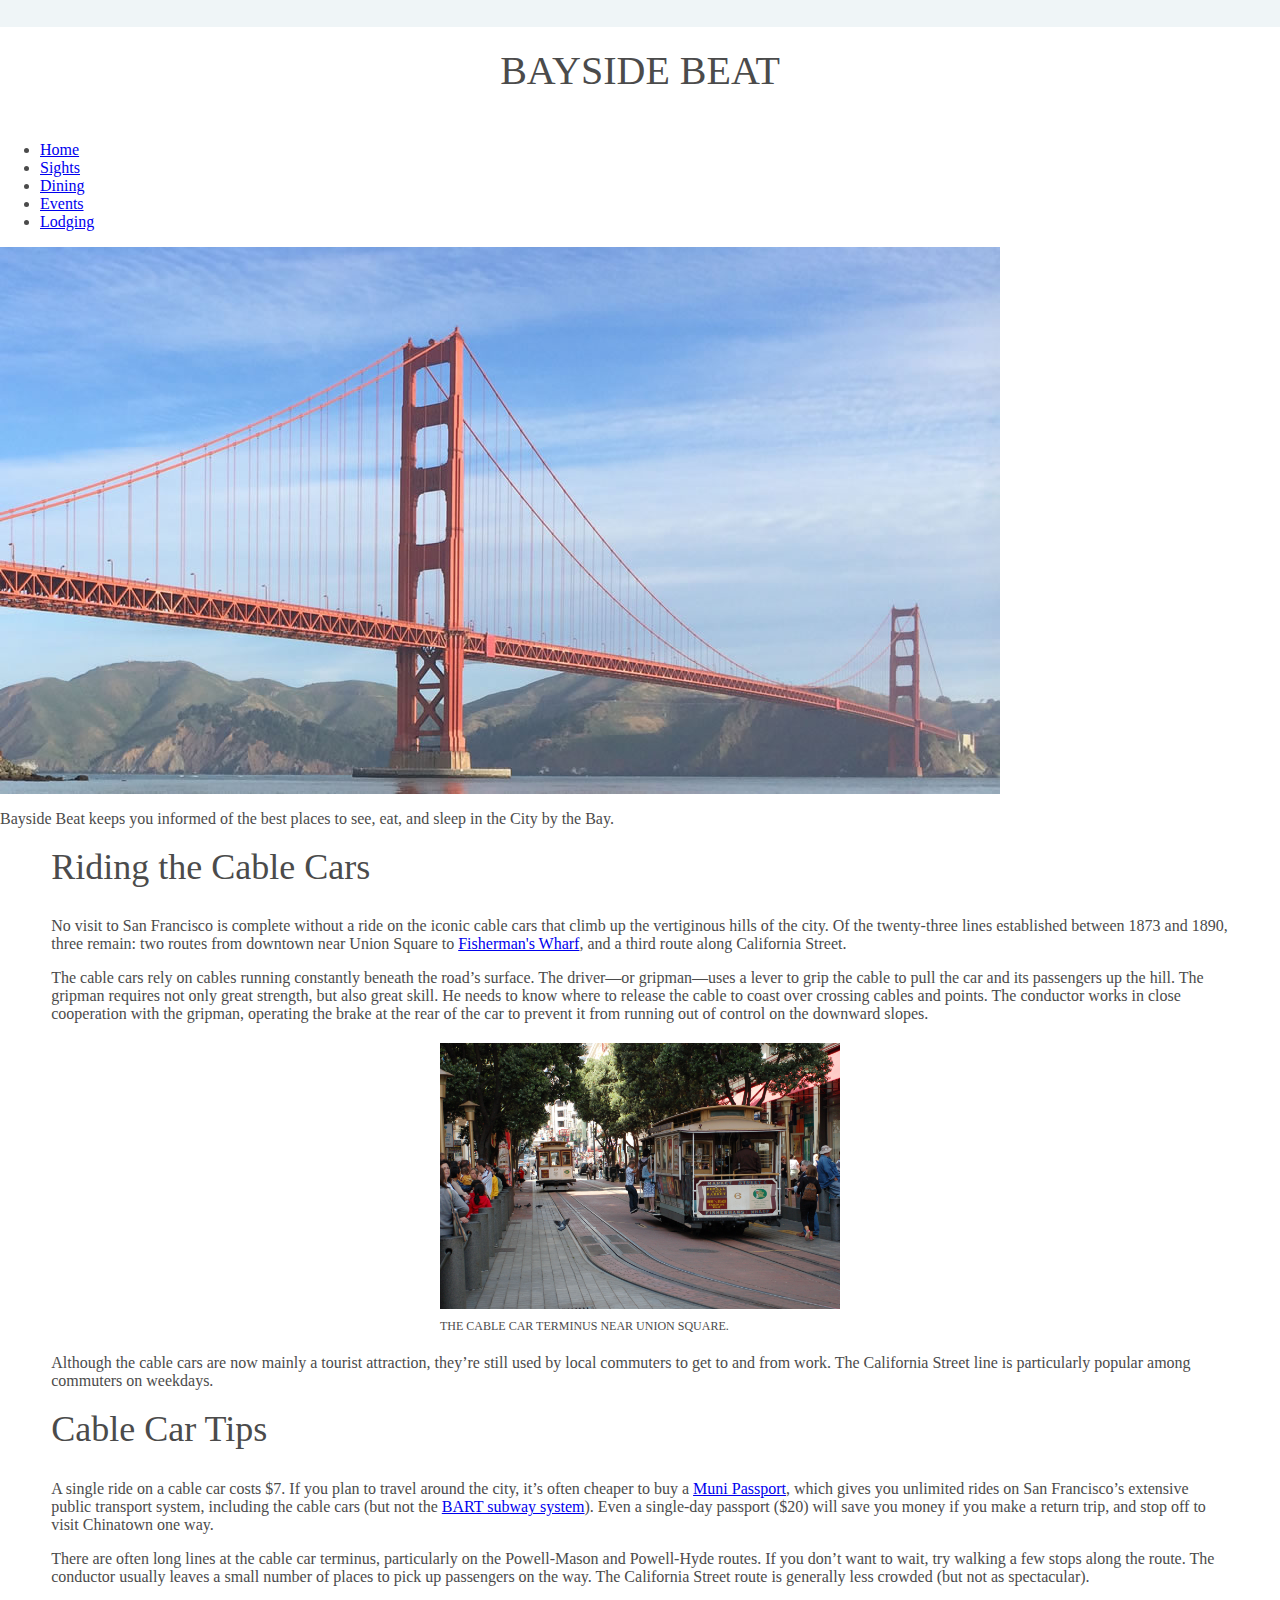
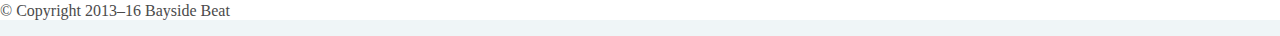
<file: index.html>
<!doctype html>
<html>
<head>
<meta charset="utf-8">
<title>Bayside Beat: Cable Cars</title>
<link href="styles/responsive.css" rel="stylesheet" type="text/css">
<!--The following script tag downloads a font from the Adobe Edge Web Fonts server for use within the web page. We recommend that you do not modify it.--><script>var __adobewebfontsappname__="dreamweaver"</script><script src="http://use.edgefonts.net/source-sans-pro:n2,n4:default.js" type="text/javascript"></script>
</head>

<body>
<div id="wrapper">
  <header>
    <h1>Bayside Beat</h1>
    <nav>
      <ul>
        <li><a href="index.html">Home</a></li>
        <li><a href="sights.html">Sights</a></li>
        <li><a href="#">Dining</a></li>
        <li><a href="#">Events</a></li>
        <li><a href="#">Lodging </a></li>
      </ul>
    </nav>
  </header>
  <div id="hero">
    <img src="images/golden_gate.jpg" alt="The Golden Gate Bridge">
    <p>Bayside Beat keeps you informed of the best  places to see, eat, and sleep in the City by the Bay.</p>
  </div>
  <main>
    <h2>Riding the Cable Cars</h2>
    <p>No visit to San Francisco is complete  without a ride on the iconic cable cars that climb up the vertiginous hills of  the city. Of the twenty-three lines established between 1873 and 1890, three  remain: two routes from downtown near Union Square to <a href=" http://www.fishermanswharf.org/">Fisherman's Wharf</a>, and a  third route along California Street.</p>
    <p>The cable cars rely on cables running  constantly beneath the road&rsquo;s surface. The driver—or gripman—uses a lever to  grip the cable to pull the car and its passengers up the hill. The gripman  requires not only great strength, but also great skill. He needs to know where  to release the cable to coast over crossing cables and points. The conductor  works in close cooperation with the gripman, operating the brake at the rear of  the car to prevent it from running out of control on the downward slopes.</p>
    <figure><img src="images/cable_car1.jpg" alt="" width="400" />
      <figcaption>The cable car terminus near Union Square.</figcaption>
    </figure>
    <p>Although the cable cars are now mainly a  tourist attraction, they&rsquo;re still used by local commuters to get to and from  work. The California Street line is particularly popular among commuters on  weekdays.</p>
  </main>
  <aside>
    <h2>Cable Car Tips</h2>
    <p>A single ride on a cable car costs $7. If  you plan to travel around the city, it’s often cheaper to buy a <a href="http://www.sfmta.com/cms/mfares/passports.htm">Muni Passport</a>,  which gives you unlimited rides on San Francisco’s extensive public transport  system, including the cable cars (but not the <a href="http://www.bart.gov/">BART subway system</a>). Even a  single-day passport ($20) will save you money if you make a return trip, and  stop off to visit Chinatown one way.</p>
    <p>There are often long lines at the cable car  terminus, particularly on the Powell-Mason and Powell-Hyde routes. If you don&rsquo;t  want to wait, try walking a few stops along the route. The conductor usually  leaves a small number of places to pick up passengers on the way. The  California Street route is generally less crowded (but not as spectacular).</p>
  </aside>
  <footer>
    <p>© Copyright 2013–16 Bayside Beat</p>
  </footer>
</div>
</body>
</html>
</file>
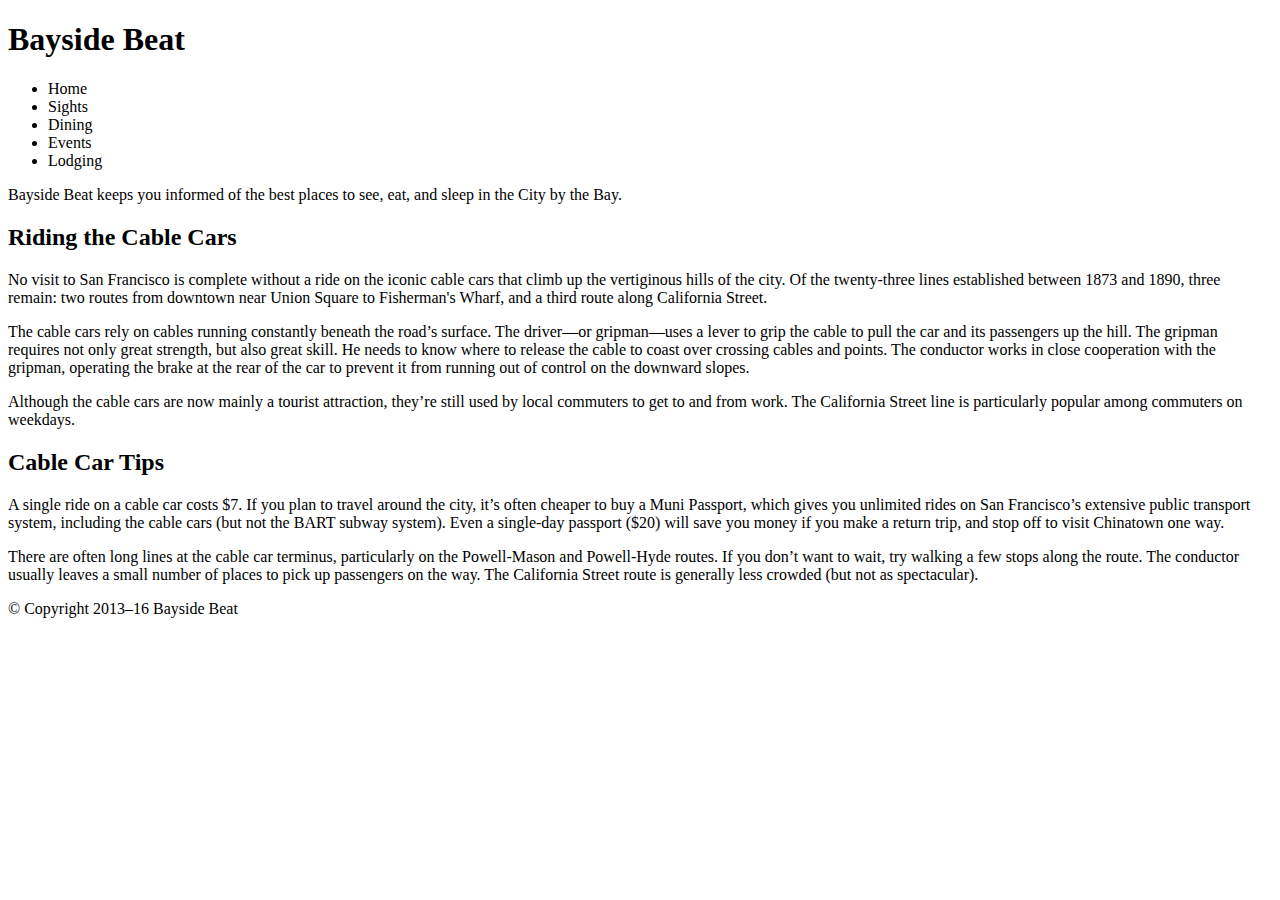
<file: part2/index.html>
<!doctype html>
<html>
<head>
<meta charset="utf-8">
<title>Bayside Beat: Cable Cars</title>
<link href="styles/responsive.css" rel="stylesheet" type="text/css">
</head>

<body>
<div id="wrapper">
  <h1>Bayside Beat</h1>
  <ul>
    <li>Home</li>
    <li>Sights</li>
    <li>Dining</li>
    <li>Events</li>
    <li>Lodging </li>
  </ul>
  <p>Bayside Beat keeps you informed of the best places to see,  eat, and sleep in the City by the Bay.</p>
  <h2>Riding the Cable Cars</h2>
  <p>No visit to San Francisco is complete without a ride on the  iconic cable cars that climb up the vertiginous hills of the city. Of the twenty-three  lines established between 1873 and 1890, three remain: two routes from downtown  near Union Square to Fisherman's Wharf, and a third route along California  Street.</p>
  <p>The cable cars rely on cables running constantly beneath the  road&rsquo;s surface. The driver—or gripman—uses a lever to grip the cable to pull  the car and its passengers up the hill. The gripman requires not only great  strength, but also great skill. He needs to know where to release the cable to  coast over crossing cables and points. The conductor works in close cooperation  with the gripman, operating the brake at the rear of the car to prevent it from  running out of control on the downward slopes.</p>
  <p>Although the cable cars are now mainly a tourist attraction,  they&rsquo;re still used by local commuters to get to and from work. The California  Street line is particularly popular among commuters on weekdays.</p>
  <h2>Cable Car Tips</h2>
  <p>A single ride on a cable car costs $7. If you plan to travel  around the city, it&rsquo;s often cheaper to buy a Muni Passport, which gives you  unlimited rides on San Francisco&rsquo;s extensive public transport system, including  the cable cars (but not the BART subway system). Even a single-day passport  ($20) will save you money if you make a return trip, and stop off to visit  Chinatown one way.</p>
  <p>There are often long lines at the cable car terminus,  particularly on the Powell-Mason and Powell-Hyde routes. If you don&rsquo;t want to  wait, try walking a few stops along the route. The conductor usually leaves a  small number of places to pick up passengers on the way. The California Street  route is generally less crowded (but not as spectacular).</p>
  <p>© Copyright 2013–16 Bayside Beat</p>
</div>
</body>
</html>
</file>
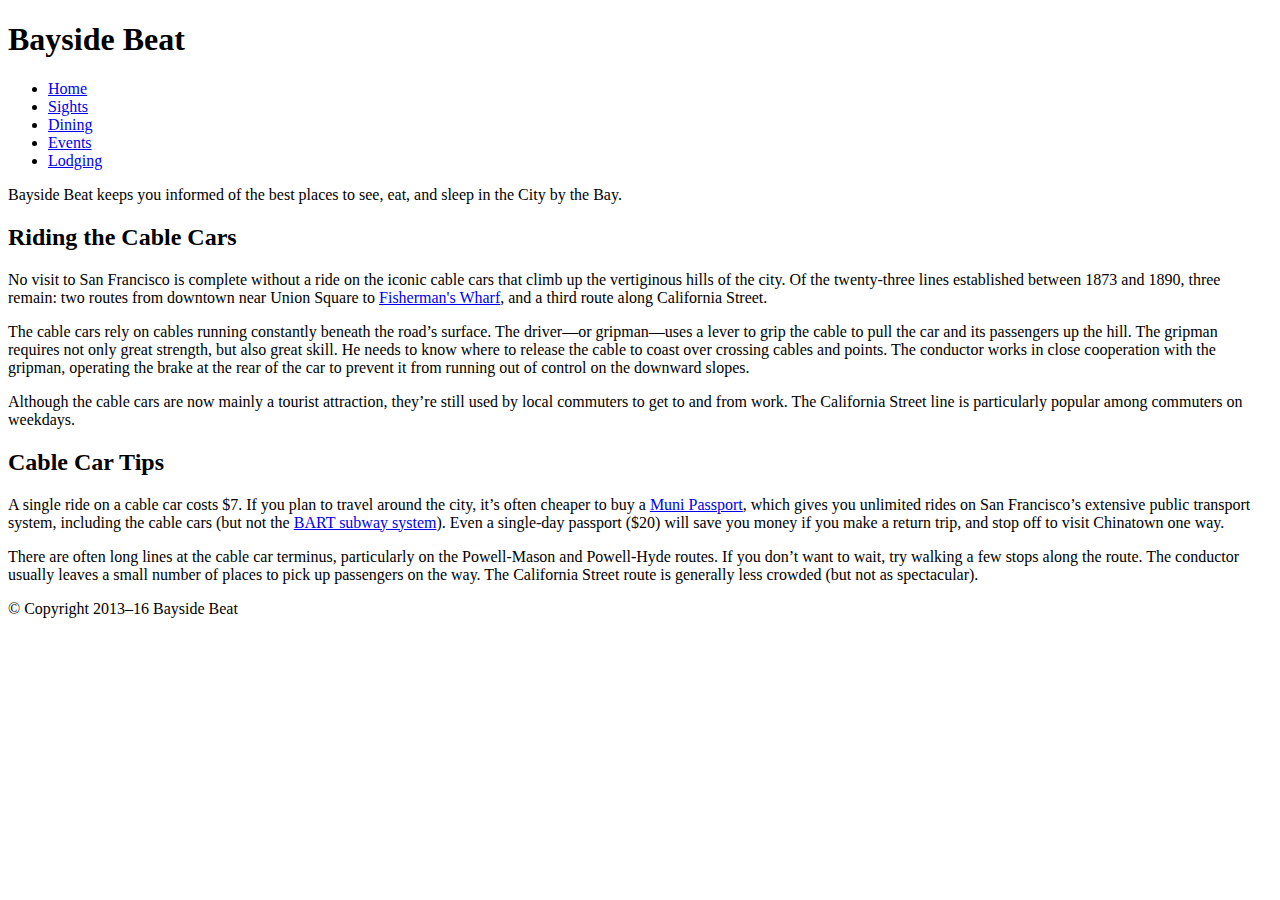
<file: part3/index.html>
<!doctype html>
<html>
<head>
<meta charset="utf-8">
<title>Bayside Beat: Cable Cars</title>
<link href="styles/responsive.css" rel="stylesheet" type="text/css">
</head>

<body>
<div id="wrapper">
  <header>
    <h1>Bayside Beat</h1>
    <nav>
      <ul>
        <li><a href="index.html">Home</a></li>
        <li><a href="sights.html">Sights</a></li>
        <li><a href="#">Dining</a></li>
        <li><a href="#">Events</a></li>
        <li><a href="#">Lodging </a></li>
      </ul>
    </nav>
  </header>
  <div id="hero">
    <p>Bayside Beat keeps you informed of the best places to see,  eat, and sleep in the City by the Bay.</p>
  </div>
  <main>
    <h2>Riding the Cable Cars</h2>
    <p>No visit to San Francisco is complete without a ride on the  iconic cable cars that climb up the vertiginous hills of the city. Of the twenty-three  lines established between 1873 and 1890, three remain: two routes from downtown  near Union Square to <a href="http://www.fishermanswharf.org/">Fisherman's Wharf</a>, and a third route along California  Street.</p>
    <p>The cable cars rely on cables running constantly beneath the  road&rsquo;s surface. The driver—or gripman—uses a lever to grip the cable to pull  the car and its passengers up the hill. The gripman requires not only great  strength, but also great skill. He needs to know where to release the cable to  coast over crossing cables and points. The conductor works in close cooperation  with the gripman, operating the brake at the rear of the car to prevent it from  running out of control on the downward slopes.</p>
    <p>Although the cable cars are now mainly a tourist attraction,  they&rsquo;re still used by local commuters to get to and from work. The California  Street line is particularly popular among commuters on weekdays.</p>
  </main>
  <aside>
    <h2>Cable Car Tips</h2>
    <p>A single ride on a cable car costs $7. If you plan to travel  around the city, it’s often cheaper to buy a <a href="http://www.sfmta.com/cms/mfares/passports.htm">Muni Passport</a>, which gives you  unlimited rides on San Francisco’s extensive public transport system, including  the cable cars (but not the <a href="http://www.bart.gov/">BART subway system</a>). Even a single-day passport  ($20) will save you money if you make a return trip, and stop off to visit  Chinatown one way.</p>
    <p>There are often long lines at the cable car terminus,  particularly on the Powell-Mason and Powell-Hyde routes. If you don&rsquo;t want to  wait, try walking a few stops along the route. The conductor usually leaves a  small number of places to pick up passengers on the way. The California Street  route is generally less crowded (but not as spectacular).</p>
  </aside>
  <footer>
    <p>© Copyright 2013–16 Bayside Beat</p>
  </footer>
</div>
</body>
</html>
</file>
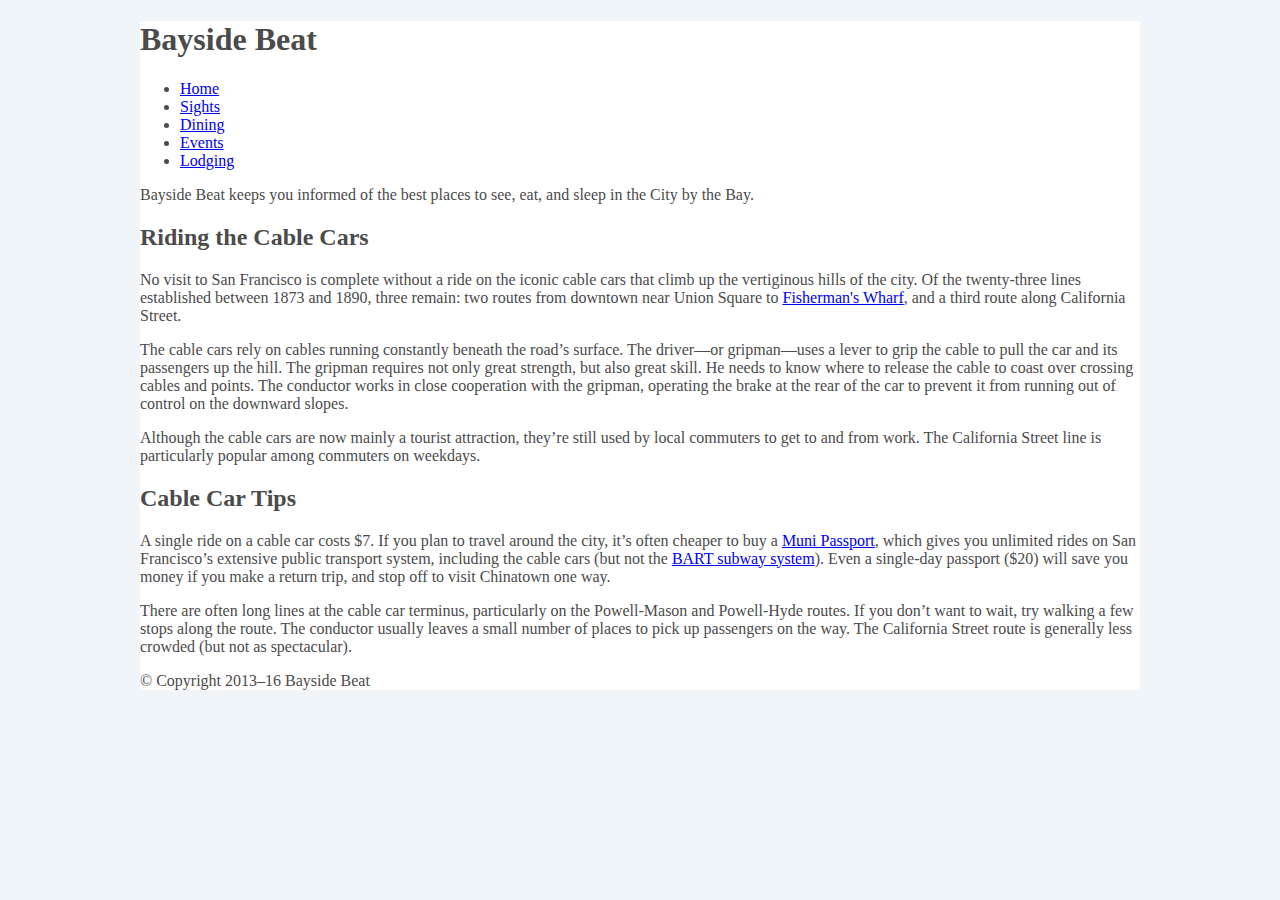
<file: part4/index.html>
<!doctype html>
<html>
<head>
<meta charset="utf-8">
<title>Bayside Beat: Cable Cars</title>
<link href="styles/responsive.css" rel="stylesheet" type="text/css">
<!--The following script tag downloads a font from the Adobe Edge Web Fonts server for use within the web page. We recommend that you do not modify it.--><script>var __adobewebfontsappname__="dreamweaver"</script><script src="http://use.edgefonts.net/source-sans-pro:n2,n4:default.js" type="text/javascript"></script>
</head>

<body>
<div id="wrapper">
  <header>
    <h1>Bayside Beat</h1>
    <nav>
      <ul>
        <li><a href="index.html">Home</a></li>
        <li><a href="sights.html">Sights</a></li>
        <li><a href="#">Dining</a></li>
        <li><a href="#">Events</a></li>
        <li><a href="#">Lodging </a></li>
      </ul>
    </nav>
  </header>
  <div id="hero">
    <p>Bayside Beat keeps you informed of the best places to see,  eat, and sleep in the City by the Bay.</p>
  </div>
  <main>
    <h2>Riding the Cable Cars</h2>
    <p>No visit to San Francisco is complete without a ride on the  iconic cable cars that climb up the vertiginous hills of the city. Of the twenty-three  lines established between 1873 and 1890, three remain: two routes from downtown  near Union Square to <a href="http://www.fishermanswharf.org/">Fisherman's Wharf</a>, and a third route along California  Street.</p>
    <p>The cable cars rely on cables running constantly beneath the  road&rsquo;s surface. The driver—or gripman—uses a lever to grip the cable to pull  the car and its passengers up the hill. The gripman requires not only great  strength, but also great skill. He needs to know where to release the cable to  coast over crossing cables and points. The conductor works in close cooperation  with the gripman, operating the brake at the rear of the car to prevent it from  running out of control on the downward slopes.</p>
    <p>Although the cable cars are now mainly a tourist attraction,  they&rsquo;re still used by local commuters to get to and from work. The California  Street line is particularly popular among commuters on weekdays.</p>
  </main>
  <aside>
    <h2>Cable Car Tips</h2>
    <p>A single ride on a cable car costs $7. If you plan to travel  around the city, it’s often cheaper to buy a <a href="http://www.sfmta.com/cms/mfares/passports.htm">Muni Passport</a>, which gives you  unlimited rides on San Francisco’s extensive public transport system, including  the cable cars (but not the <a href="http://www.bart.gov/">BART subway system</a>). Even a single-day passport  ($20) will save you money if you make a return trip, and stop off to visit  Chinatown one way.</p>
    <p>There are often long lines at the cable car terminus,  particularly on the Powell-Mason and Powell-Hyde routes. If you don&rsquo;t want to  wait, try walking a few stops along the route. The conductor usually leaves a  small number of places to pick up passengers on the way. The California Street  route is generally less crowded (but not as spectacular).</p>
  </aside>
  <footer>
    <p>© Copyright 2013–16 Bayside Beat</p>
  </footer>
</div>
</body>
</html>
</file>
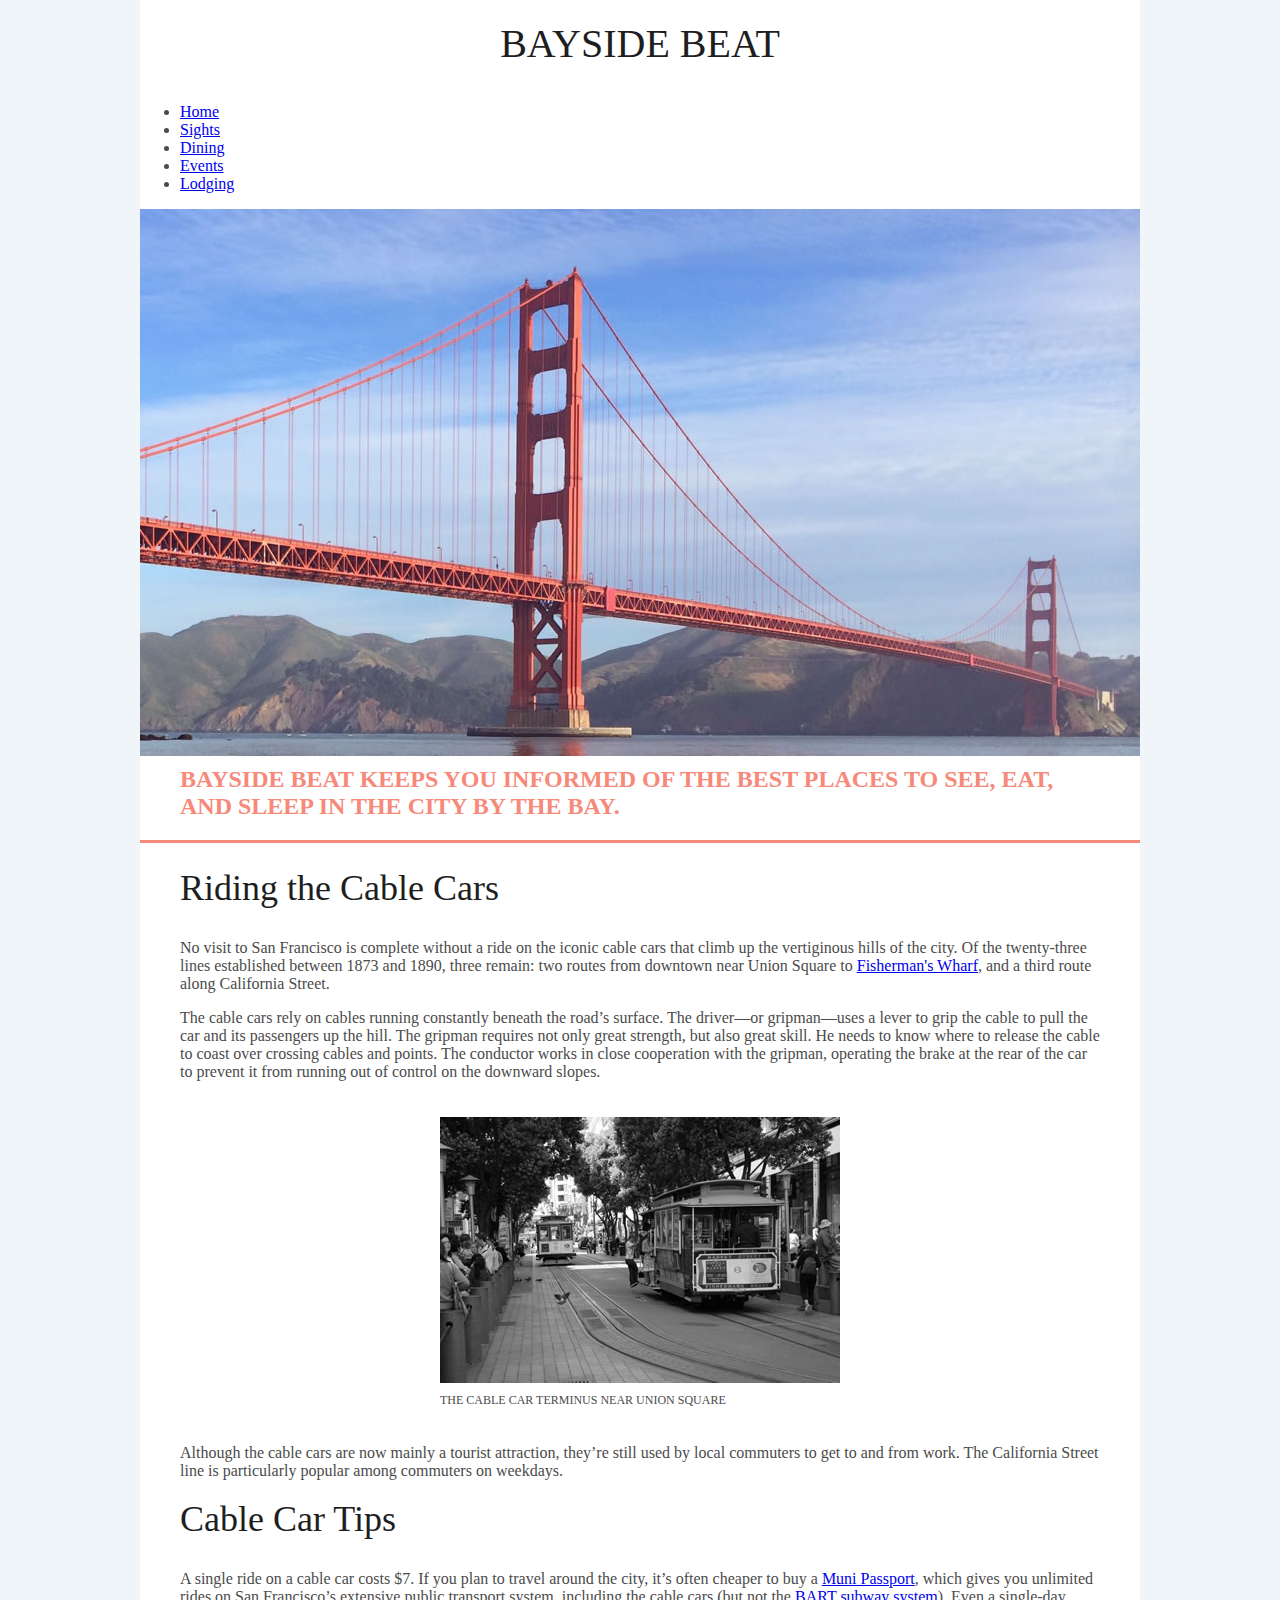
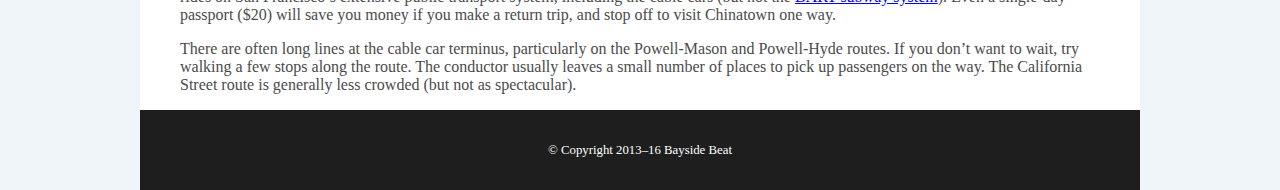
<file: part5/index.html>
<!doctype html>
<html>
<head>
<meta charset="utf-8">
<title>Bayside Beat: Cable Cars</title>
<link href="styles/responsive.css" rel="stylesheet" type="text/css">
<!--The following script tag downloads a font from the Adobe Edge Web Fonts server for use within the web page. We recommend that you do not modify it.--><script>var __adobewebfontsappname__="dreamweaver"</script><script src="http://use.edgefonts.net/source-sans-pro:n2,n4:default.js" type="text/javascript"></script>
</head>

<body>
<div id="wrapper">
  <header>
    <h1>Bayside Beat</h1>
    <nav>
      <ul>
        <li><a href="index.html">Home</a></li>
        <li><a href="sights.html">Sights</a></li>
        <li><a href="#">Dining</a></li>
        <li><a href="#">Events</a></li>
        <li><a href="#">Lodging </a></li>
      </ul>
    </nav>
  </header>
  <div id="hero">
    <img src="images/golden_gate.jpg" alt="The Golder Gate Bridge">
    <p>Bayside Beat keeps you informed of the best places to see,  eat, and sleep in the City by the Bay.</p>
  </div>
  <main>
    <h2>Riding the Cable Cars</h2>
    <p>No visit to San Francisco is complete without a ride on the  iconic cable cars that climb up the vertiginous hills of the city. Of the twenty-three  lines established between 1873 and 1890, three remain: two routes from downtown  near Union Square to <a href="http://www.fishermanswharf.org/">Fisherman's Wharf</a>, and a third route along California  Street.</p>
    <p>The cable cars rely on cables running constantly beneath the  road&rsquo;s surface. The driver—or gripman—uses a lever to grip the cable to pull  the car and its passengers up the hill. The gripman requires not only great  strength, but also great skill. He needs to know where to release the cable to  coast over crossing cables and points. The conductor works in close cooperation  with the gripman, operating the brake at the rear of the car to prevent it from  running out of control on the downward slopes.</p>
    <figure><img src="images/cable_car1.jpg" class="grayscale"><figcaption>The cable car terminus near Union Square</figcaption>
    </figure>
    <p>Although the cable cars are now mainly a tourist attraction,  they&rsquo;re still used by local commuters to get to and from work. The California  Street line is particularly popular among commuters on weekdays.</p>
  </main>
  <aside>
    <h2>Cable Car Tips</h2>
    <p>A single ride on a cable car costs $7. If you plan to travel  around the city, it’s often cheaper to buy a <a href="http://www.sfmta.com/cms/mfares/passports.htm">Muni Passport</a>, which gives you  unlimited rides on San Francisco’s extensive public transport system, including  the cable cars (but not the <a href="http://www.bart.gov/">BART subway system</a>). Even a single-day passport  ($20) will save you money if you make a return trip, and stop off to visit  Chinatown one way.</p>
    <p>There are often long lines at the cable car terminus,  particularly on the Powell-Mason and Powell-Hyde routes. If you don&rsquo;t want to  wait, try walking a few stops along the route. The conductor usually leaves a  small number of places to pick up passengers on the way. The California Street  route is generally less crowded (but not as spectacular).</p>
  </aside>
  <footer>
    <p>© Copyright 2013–16 Bayside Beat</p>
  </footer>
</div>
</body>
</html>
</file>
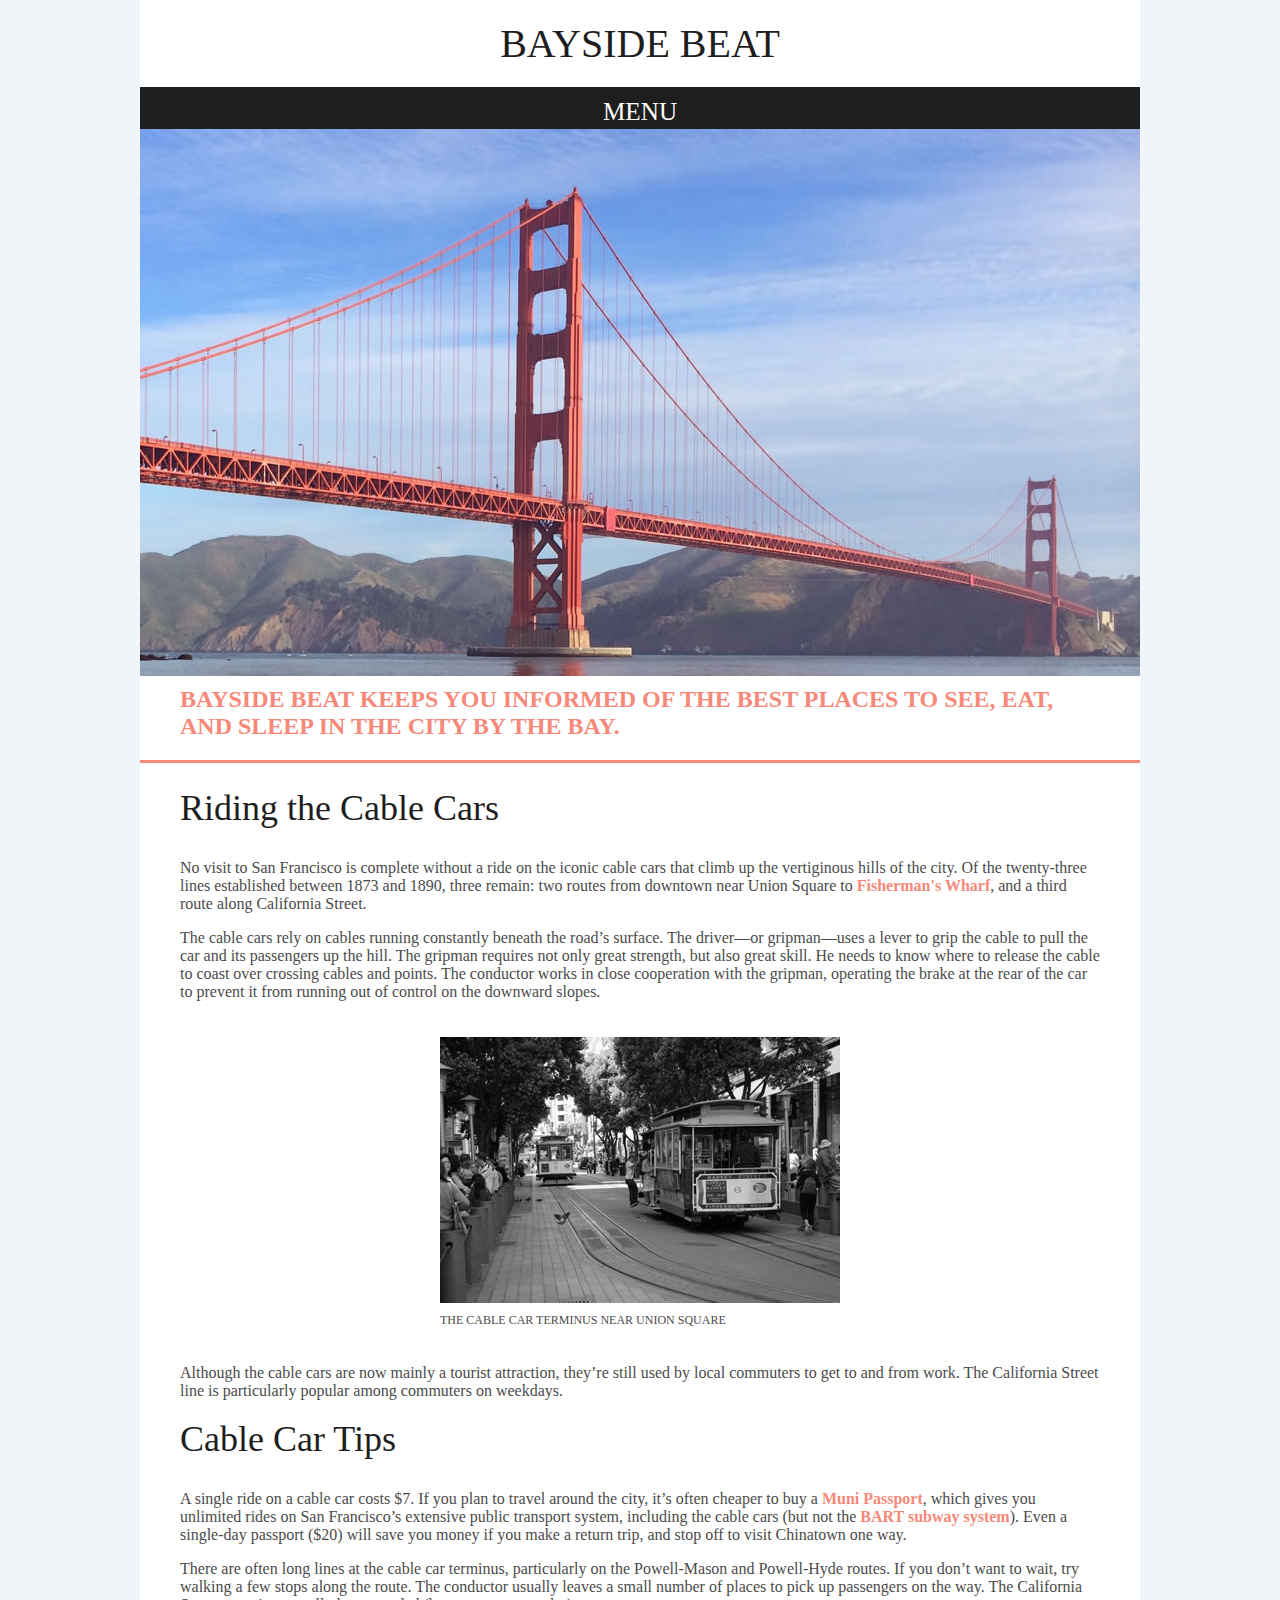
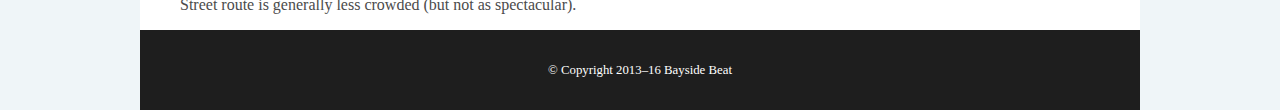
<file: part6/index.html>
<!doctype html>
<html>
<head>
<meta charset="utf-8">
<title>Bayside Beat: Cable Cars</title>
<link href="styles/responsive.css" rel="stylesheet" type="text/css">
<!--The following script tag downloads a font from the Adobe Edge Web Fonts server for use within the web page. We recommend that you do not modify it.--><script>var __adobewebfontsappname__="dreamweaver"</script><script src="http://use.edgefonts.net/source-sans-pro:n2,n4:default.js" type="text/javascript"></script>
</head>

<body>
<div id="wrapper">
  <header>
    <h1>Bayside Beat</h1>
    <nav>
      <h2 id="menulink"><a href="#navlinks">Menu</a></h2>
      <ul class="displayed" id="navlinks">
        <li><a href="index.html" class="thispage">Home</a></li>
        <li><a href="sights.html">Sights</a></li>
        <li><a href="#">Dining</a></li>
        <li><a href="#">Events</a></li>
        <li><a href="#">Lodging </a></li>
      </ul>
    </nav>
  </header>
  <div id="hero">
    <img src="images/golden_gate.jpg" alt="The Golder Gate Bridge">
    <p>Bayside Beat keeps you informed of the best places to see,  eat, and sleep in the City by the Bay.</p>
  </div>
  <main>
    <h2>Riding the Cable Cars</h2>
    <p>No visit to San Francisco is complete without a ride on the  iconic cable cars that climb up the vertiginous hills of the city. Of the twenty-three  lines established between 1873 and 1890, three remain: two routes from downtown  near Union Square to <a href="http://www.fishermanswharf.org/">Fisherman's Wharf</a>, and a third route along California  Street.</p>
    <p>The cable cars rely on cables running constantly beneath the  road&rsquo;s surface. The driver—or gripman—uses a lever to grip the cable to pull  the car and its passengers up the hill. The gripman requires not only great  strength, but also great skill. He needs to know where to release the cable to  coast over crossing cables and points. The conductor works in close cooperation  with the gripman, operating the brake at the rear of the car to prevent it from  running out of control on the downward slopes.</p>
    <figure><img src="images/cable_car1.jpg" class="grayscale"><figcaption>The cable car terminus near Union Square</figcaption>
    </figure>
    <p>Although the cable cars are now mainly a tourist attraction,  they&rsquo;re still used by local commuters to get to and from work. The California  Street line is particularly popular among commuters on weekdays.</p>
  </main>
  <aside>
    <h2>Cable Car Tips</h2>
    <p>A single ride on a cable car costs $7. If you plan to travel  around the city, it’s often cheaper to buy a <a href="http://www.sfmta.com/cms/mfares/passports.htm">Muni Passport</a>, which gives you  unlimited rides on San Francisco’s extensive public transport system, including  the cable cars (but not the <a href="http://www.bart.gov/">BART subway system</a>). Even a single-day passport  ($20) will save you money if you make a return trip, and stop off to visit  Chinatown one way.</p>
    <p>There are often long lines at the cable car terminus,  particularly on the Powell-Mason and Powell-Hyde routes. If you don&rsquo;t want to  wait, try walking a few stops along the route. The conductor usually leaves a  small number of places to pick up passengers on the way. The California Street  route is generally less crowded (but not as spectacular).</p>
  </aside>
  <footer>
    <p>© Copyright 2013–16 Bayside Beat</p>
  </footer>
  <script type="text/javascript" src="js/menu.js"></script>
</div>
</body>
</html>
</file>
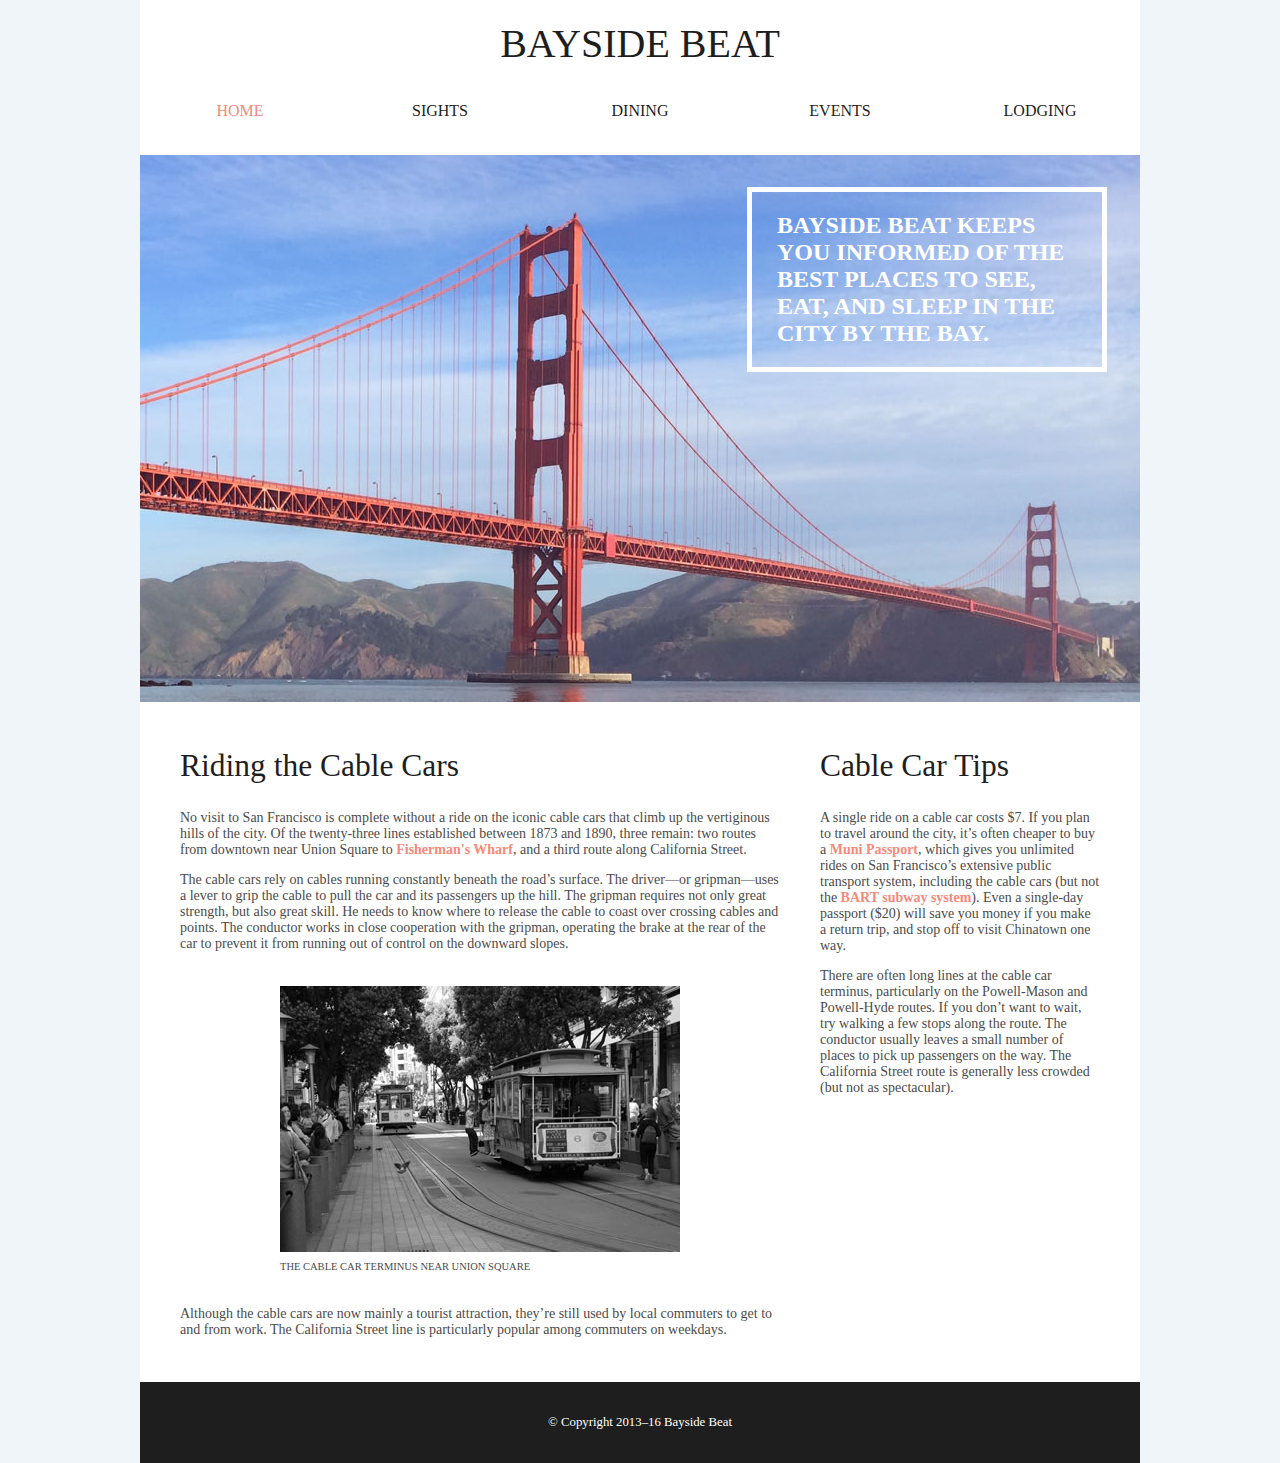
<file: part7/index.html>
<!doctype html>
<html>
<head>
<meta charset="utf-8">
<title>Bayside Beat: Cable Cars</title>
<link href="styles/responsive.css" rel="stylesheet" type="text/css">
<!--The following script tag downloads a font from the Adobe Edge Web Fonts server for use within the web page. We recommend that you do not modify it.--><script>var __adobewebfontsappname__="dreamweaver"</script><script src="http://use.edgefonts.net/source-sans-pro:n2,n4,n6:default.js" type="text/javascript"></script>
<meta name="viewport" content="width=device-width, initial-scale=1">
</head>

<body>
<div id="wrapper">
  <header>
    <h1>Bayside Beat</h1>
    <nav>
      <h2 id="menulink"><a href="#navlinks">Menu</a></h2>
      <ul class="displayed" id="navlinks">
        <li><a href="index.html" class="thispage">Home</a></li>
        <li><a href="sights.html">Sights</a></li>
        <li><a href="#">Dining</a></li>
        <li><a href="#">Events</a></li>
        <li><a href="#">Lodging </a></li>
      </ul>
    </nav>
  </header>
  <div id="hero"> <img src="images/golden_gate.jpg" alt="The Golder Gate Bridge">
    <p>Bayside Beat keeps you informed of the best places to see,  eat, and sleep in the City by the Bay.</p>
  </div>
  <main>
    <h2>Riding the Cable Cars</h2>
    <p>No visit to San Francisco is complete without a ride on the  iconic cable cars that climb up the vertiginous hills of the city. Of the twenty-three  lines established between 1873 and 1890, three remain: two routes from downtown  near Union Square to <a href="http://www.fishermanswharf.org/">Fisherman's Wharf</a>, and a third route along California  Street.</p>
    <p>The cable cars rely on cables running constantly beneath the  road&rsquo;s surface. The driver—or gripman—uses a lever to grip the cable to pull  the car and its passengers up the hill. The gripman requires not only great  strength, but also great skill. He needs to know where to release the cable to  coast over crossing cables and points. The conductor works in close cooperation  with the gripman, operating the brake at the rear of the car to prevent it from  running out of control on the downward slopes.</p>
    <figure><img src="images/cable_car1.jpg" class="grayscale">
      <figcaption>The cable car terminus near Union Square</figcaption>
    </figure>
    <p>Although the cable cars are now mainly a tourist attraction,  they&rsquo;re still used by local commuters to get to and from work. The California  Street line is particularly popular among commuters on weekdays.</p>
  </main>
  <aside>
    <h2>Cable Car Tips</h2>
    <p>A single ride on a cable car costs $7. If you plan to travel  around the city, it’s often cheaper to buy a <a href="http://www.sfmta.com/cms/mfares/passports.htm">Muni Passport</a>, which gives you  unlimited rides on San Francisco’s extensive public transport system, including  the cable cars (but not the <a href="http://www.bart.gov/">BART subway system</a>). Even a single-day passport  ($20) will save you money if you make a return trip, and stop off to visit  Chinatown one way.</p>
    <p>There are often long lines at the cable car terminus,  particularly on the Powell-Mason and Powell-Hyde routes. If you don&rsquo;t want to  wait, try walking a few stops along the route. The conductor usually leaves a  small number of places to pick up passengers on the way. The California Street  route is generally less crowded (but not as spectacular).</p>
  </aside>
  <footer>
    <p>© Copyright 2013–16 Bayside Beat</p>
  </footer>
  <script type="text/javascript" src="js/menu.js"></script> 
</div>
</body>
</html>
</file>
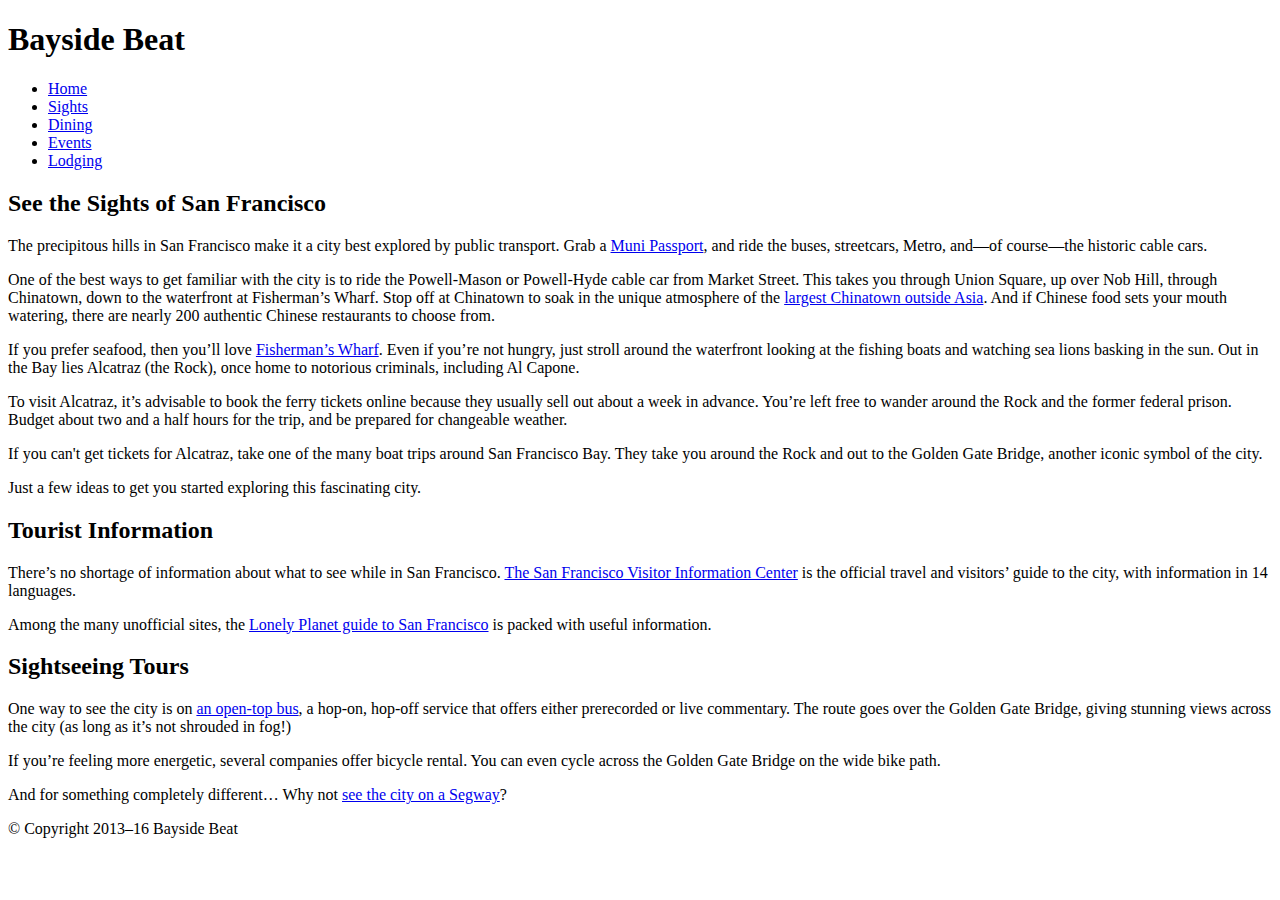
<file: sights.html>
<!doctype html>
<html>
<head>
<meta charset="utf-8">
<title>Bayside Beats: Sightseeing</title>
</head>

<body>

<div id="wrapper">
  <header>
    <h1>Bayside Beat</h1>
    <nav>
      <ul>
        <li><a href="index.html">Home</a></li>
        <li><a href="sights.html">Sights</a></li>
        <li><a href="#">Dining</a></li>
        <li><a href="#">Events</a></li>
        <li><a href="#">Lodging </a></li>
      </ul>
    </nav>
  </header>
  <main>
    
    <h2>See the Sights of San Francisco</h2>
    <p>The precipitous hills in San Francisco  make it a city best explored by public transport. Grab a <a href="http://www.sfmta.com/cms/mfares/passports.htm">Muni Passport</a>, and  ride the buses, streetcars, Metro, and—of course—the historic cable cars.</p>
    <p>One of the best ways to get familiar  with the city is to ride the Powell-Mason or Powell-Hyde cable car from Market  Street. This takes you through Union Square, up over Nob Hill, through  Chinatown, down to the waterfront at Fisherman’s Wharf. Stop off at Chinatown  to soak in the unique atmosphere of the <a href="http://www.sanfranciscochinatown.com/">largest Chinatown outside Asia</a>. And if  Chinese food sets your mouth watering, there are nearly 200 authentic Chinese  restaurants to choose from.</p>
    <p>If you prefer seafood, then you’ll love <a href="http://www.fishermanswharf.org/">Fisherman’s Wharf</a>. Even if you’re not hungry, just stroll around the waterfront  looking at the fishing boats and watching sea lions basking in the sun. Out in  the Bay lies Alcatraz (the Rock), once home to notorious criminals, including  Al Capone.</p>
    <p>To visit Alcatraz, it&rsquo;s advisable to  book the ferry tickets online because they usually sell out about a week in  advance. You&rsquo;re left free to wander around the Rock and the former federal  prison. Budget about two and a half hours for the trip, and be prepared for  changeable weather.</p>
    <p>If you can't get tickets for Alcatraz,  take one of the many boat trips around San Francisco Bay. They take you around  the Rock and out to the Golden Gate Bridge, another iconic symbol of the city.</p>
    <p>Just a few ideas to get you started  exploring this fascinating city.</p>
    
  </main>
  <aside>
    <h2>Tourist Information</h2>
    <p>There’s no shortage of information  about what to see while in San Francisco. <a href="http://www.sanfrancisco.travel/">The San Francisco Visitor Information  Center</a> is the official travel and visitors’ guide to the city, with information  in 14 languages.</p>
    <p>Among the many unofficial sites, the <a href="http://www.lonelyplanet.com/usa/san-francisco">Lonely  Planet guide to San Francisco</a> is packed with useful information.</p>
    <h2>Sightseeing Tours</h2>
    <p>One way to see the city is on <a href="http://www.bigbustours.com/eng/sanfrancisco/custompage.aspx">an  open-top bus</a>, a hop-on, hop-off service that offers either prerecorded or live  commentary. The route goes over the Golden Gate Bridge, giving stunning views  across the city (as long as it’s not shrouded in fog!)</p>
    <p>If you&rsquo;re feeling more energetic,  several companies offer bicycle rental. You can even cycle across the Golden  Gate Bridge on the wide bike path.</p>
    <p>And for something completely different…  Why not <a href="http://www.electrictourcompany.com/">see the city on a Segway</a>?</p>
    <p></p>
  </aside>
  <footer>
    <p>© Copyright 2013–16 Bayside Beat</p>
  </footer>
</div>

</body>
</html>
</file>
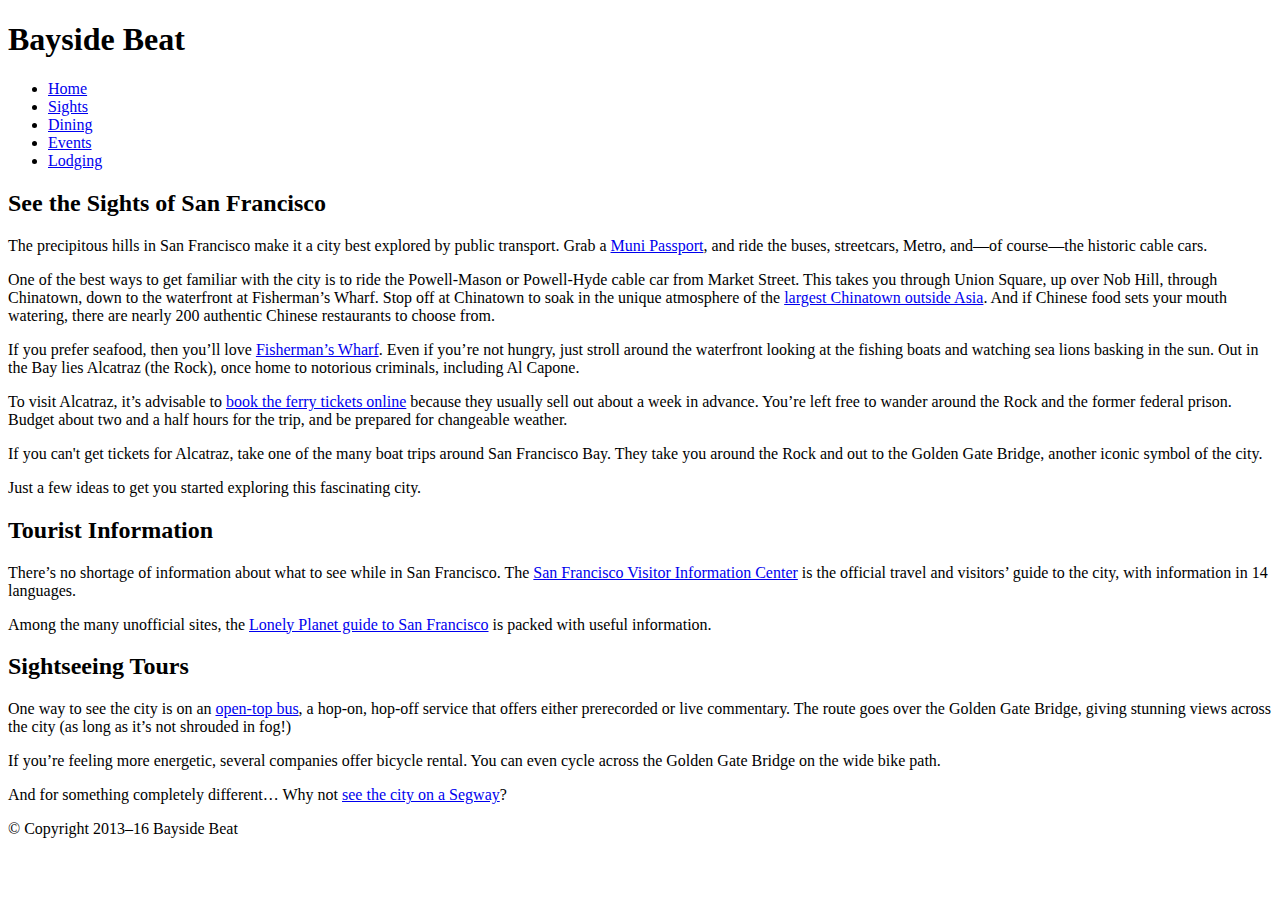
<file: part3/sights.html>
<!doctype html>
<html>
<head>
<meta charset="utf-8">
<title>Bayside Beat: Sightseeing</title>
</head>

<body>

<div id="wrapper">
  <header>
    <h1>Bayside Beat</h1>
    <nav>
      <ul>
        <li><a href="index.html">Home</a></li>
        <li><a href="sights.html">Sights</a></li>
        <li><a href="#">Dining</a></li>
        <li><a href="#">Events</a></li>
        <li><a href="#">Lodging </a></li>
      </ul>
    </nav>
  </header>
  <main>
<h2>See the Sights of San Francisco</h2>
<p>The precipitous hills in San Francisco make it a city best  explored by public transport. Grab a <a href="http://www.sfmta.com/cms/mfares/passports.htm">Muni Passport</a>, and ride the buses,  streetcars, Metro, and—of course—the historic cable cars.</p>
<p>One of the best ways to get familiar with the city is to  ride the Powell-Mason or Powell-Hyde cable car from Market Street. This takes  you through Union Square, up over Nob Hill, through Chinatown, down to the  waterfront at Fisherman’s Wharf. Stop off at Chinatown to soak in the unique  atmosphere of the <a href="http://www.sanfranciscochinatown.com/">largest Chinatown outside Asia</a>. And if Chinese food sets your  mouth watering, there are nearly 200 authentic Chinese restaurants to choose  from.</p>
<p>If you prefer seafood, then you’ll love <a href="http://www.fishermanswharf.org/">Fisherman’s Wharf</a>.  Even if you’re not hungry, just stroll around the waterfront looking at the  fishing boats and watching sea lions basking in the sun. Out in the Bay lies  Alcatraz (the Rock), once home to notorious criminals, including Al Capone.</p>
<p>To visit Alcatraz, it’s advisable to <a href="http://www.alcatrazcruises.com/index.aspx">book the ferry tickets  online</a> because they usually sell out about a week in advance. You’re left free  to wander around the Rock and the former federal prison. Budget about two and a  half hours for the trip, and be prepared for changeable weather.</p>
<p>If you can't get tickets for Alcatraz, take one of the many  boat trips around San Francisco Bay. They take you around the Rock and out to  the Golden Gate Bridge, another iconic symbol of the city.</p>
    <p>Just a few ideas to get you started exploring this  fascinating city.</p>
  </main>
  <aside>
<h2>Tourist Information</h2>
<p>There’s no shortage of information about what to see while  in San Francisco. The <a href="http://www.sanfrancisco.travel/">San Francisco Visitor Information Center</a> is the official  travel and visitors’ guide to the city, with information in 14 languages.</p>
<p>Among the many unofficial sites, the <a href="http://www.lonelyplanet.com/usa/san-francisco">Lonely Planet guide to  San Francisco</a> is packed with useful information.</p>
<h2>Sightseeing Tours</h2>
<p>One way to see the city is on an <a href="http://www.bigbustours.com/eng/sanfrancisco/custompage.aspx">open-top bus</a>, a hop-on,  hop-off service that offers either prerecorded or live commentary. The route  goes over the Golden Gate Bridge, giving stunning views across the city (as  long as it’s not shrouded in fog!)</p>
<p>If you&rsquo;re feeling more energetic, several companies offer  bicycle rental. You can even cycle across the Golden Gate Bridge on the wide  bike path.</p>
<p>And for something completely different… Why not <a href="http://www.electrictourcompany.com/">see the city  on a Segway</a>?</p>
  </aside>
  <footer>
    <p>© Copyright 2013–16 Bayside Beat</p>
  </footer>
</div>

</body>
</html>
</file>
<file: styles/responsive.css>
@charset "utf-8";
/* Simplify width and height calculations */
html {
	box-sizing: border-box;
}
*, *:before,
*:after {
    box-sizing: inherit;
}
body {
	margin: 0;
	color: #4B4B4B;
	font-family: source-sans-pro;
	font-style: normal;
	font-weight: 400;
	font-size: 1em;
	background-color: #EFF5F7;
}

#wrapper {
	width: 100;
	margin: 0;
	max-width: 1000;
	background: white;
}
h1 ,h2{
	color: #4B4B4B;
	font-weight: 400;
}
h1 {
	padding-top: 20px;
	padding-bottom: 20px;
	font-size: 2.5em;
	text-align: center;
	text-transform: uppercase;
}
h2 {
	margin-top: 0.5em;
	font-size: 2.25em;
}
main, aside {
	margin-left: 4%;
	margin-right: 4%;
}
#hero img {
	max-width: 100%;
	display: block;
}
figure {
	width: 400px;
	max-width: 92%;
	display: block;
	margin-left: auto;
	margin-right: auto;
	margin-top: 20px;
	margin-bottom: 20px;
}
figure img {
	max-width: 100%;
}
figcaption {
	display: block;
	margin-top: 0.5em;
	font-size: 0.75em;
	text-transform: uppercase;
}
</file>
<file: part2/styles/responsive.css>
@charset "utf-8";
#wrapper {
}
</file>
<file: part3/styles/responsive.css>
@charset "utf-8";
#wrapper {
}
</file>
<file: part4/styles/responsive.css>
@charset "utf-8";
/* Simplify width and height calculations */
html {
    box-sizing: border-box;
}
*, *:before, *:after {
    box-sizing: inherit;
}
body {
    margin: 0;
    color: #4B4B4B;
    font-family: source-sans-pro;
    font-style: normal;
    font-weight: 400;
    font-size: 1em;
    background-color: #EFF5F8;
}

#wrapper {
    width: 100%;
    margin: 0 auto;
    max-width: 1000px;
    background-color: white;
}
</file>
<file: part5/styles/responsive.css>
@charset "utf-8";
/* Simplify width and height calculations */
html {
    box-sizing: border-box;
}
*, *:before, *:after {
    box-sizing: inherit;
}
body {
    margin: 0;
    color: #4B4B4B;
    font-family: source-sans-pro;
    font-style: normal;
    font-weight: 400;
    font-size: 1em;
    background-color: #EFF5F8;
}

#wrapper {
    width: 100%;
    margin: 0 auto;
    max-width: 1000px;
    background-color: white;
}
h1, h2 {
    color: #1E1E1E;
    font-style: normal;
    font-weight: 400;
}
h1 {
    margin-top: 0px;
    margin-bottom: 0px;
    padding-top: 20px;
    padding-bottom: 20px;
    font-size: 2.5em;
    text-align: center;
    text-transform: uppercase;
}
h2 {
    margin-top: 0.5em;
    font-size: 2.25em;
}
main, aside {
    margin-left: 4%;
    margin-right: 4%;
}
#hero img {
    max-width: 100%;
    display: block;
}
#hero p {
    color: #F68979;
    font-weight: 600;
    font-size: 1.5em;
    text-transform: uppercase;
    border-bottom-width: 3px;
    border-bottom-style: solid;
    padding-left: 4%;
    padding-right: 4%;
    padding-bottom: 20px;
    margin-top: 10px;
}

figure {
    width: 400px;
    max-width: 92%;
    display: block;
    margin-left: auto;
    margin-right: auto;
    padding-top: 20px;
    padding-bottom: 20px;
}
figure img {
    max-width: 100%;
}
figcaption {
    display: block;
    margin-top: 0.5em;
    font-size: 0.75em;
    text-transform: uppercase;

}
.grayscale {
    -webkit-filter: grayscale(100%);
    filter: grayscale(100%);
}
.grayscale:hover {
    -webkit-filter: grayscale(0%);
    filter: grayscale(0%);
}
footer {
    padding-top: 20px;
    padding-bottom: 20px;
    background-color: #1E1E1E;
    color: white;
    font-size: 0.8em;
    text-align: center;
}
</file>
<file: part6/styles/responsive.css>
@charset "utf-8";
/* Simplify width and height calculations */
html {
    box-sizing: border-box;
}
*, *:before, *:after {
    box-sizing: inherit;
}
body {
    margin: 0;
    color: #4B4B4B;
    font-family: source-sans-pro;
    font-style: normal;
    font-weight: 400;
    font-size: 1em;
    background-color: #EFF5F8;
}
#wrapper {
    width: 100%;
    margin: 0 auto;
    max-width: 1000px;
    background-color: white;
}
h1, h2 {
    color: #1E1E1E;
    font-style: normal;
    font-weight: 400;
}
h1 {
    margin-top: 0px;
    margin-bottom: 0px;
    padding-top: 20px;
    padding-bottom: 20px;
    font-size: 2.5em;
    text-align: center;
    text-transform: uppercase;
}
h2 {
    margin-top: 0.5em;
    font-size: 2.25em;
}
a {
    font-weight: bold;
    text-decoration: none;
}
a:link {
    color: #F68979;
}
a:visited {
    color: #FF944C;
}
a:hover, a:active, a:focus {
    color: #7F3300;
    text-decoration: underline;
}
#menulink {
    background-color: #1E1E1E;
    margin: 0;
    text-align: center;
}
#menulink a {
    color: white;
    font-size: 0.7em;
    text-transform: uppercase;
    /* [disabled]display: block;
*/
    font-weight: 200;
    text-decoration: none;
    padding-top: 0.1em;
    padding-bottom: 0.1em;
}
#navlinks {
    width: 100%;
    list-style-type: none;
    padding: 0;
    margin: 0;
    text-align: center;
    background-color: #000000;
    background-color: rgba(0,0,0,0.65);
    position: absolute;
    -webkit-transition: all ease-out 0.5s;
    transition: all ease-out 0.5s;
}
#navlinks.displayed {
    top: 135px;
    z-index: 1;
    opacity: 1;
}
#navlinks.start {
    display: none;
}
#navlinks.collapsed {
    top: -12em;
    opacity: 0;
}



#navlinks a {
    display: block;
    padding-top: 10px;
    padding-bottom: 10px;
    color: white;
    font-weight: 400;
    text-decoration: none;
    text-transform: uppercase;
}
#navlinks a:hover, #navlinks a:active, #navlinks a:focus, #navlinks a.thispage {
	color: #F68979;
}


main, aside {
    margin-left: 4%;
    margin-right: 4%;
}
#hero img {
    max-width: 100%;
    display: block;
}
#hero p {
    color: #F68979;
    font-weight: 600;
    font-size: 1.5em;
    text-transform: uppercase;
    border-bottom-width: 3px;
    border-bottom-style: solid;
    padding-left: 4%;
    padding-right: 4%;
    padding-bottom: 20px;
    margin-top: 10px;
}
figure {
    width: 400px;
    max-width: 92%;
    display: block;
    margin-left: auto;
    margin-right: auto;
    padding-top: 20px;
    padding-bottom: 20px;
}
figure img {
    max-width: 100%;
}
figcaption {
    display: block;
    margin-top: 0.5em;
    font-size: 0.75em;
    text-transform: uppercase;
}
.grayscale {
    -webkit-filter: grayscale(100%);
    filter: grayscale(100%);
}
.grayscale:hover {
    -webkit-filter: grayscale(0%);
    filter: grayscale(0%);
}
footer {
    padding-top: 20px;
    padding-bottom: 20px;
    background-color: #1E1E1E;
    color: white;
    font-size: 0.8em;
    text-align: center;
}
</file>
<file: part7/styles/responsive.css>
@charset "utf-8";
/* Simplify width and height calculations */
html {
	box-sizing: border-box;
}
*, *:before, *:after {
	box-sizing: inherit;
}
body {
	margin: 0;
	color: #4B4B4B;
	font-family: source-sans-pro;
	font-style: normal;
	font-weight: 400;
	font-size: 1em;
	background-color: #EFF5F8;
}
#wrapper {
	width: 100%;
	margin: 0 auto;
	max-width: 1000px;
	background-color: white;
}
h1, h2 {
	color: #1E1E1E;
	font-style: normal;
	font-weight: 400;
}
h1 {
	margin-top: 0px;
	margin-bottom: 0px;
	padding-top: 20px;
	padding-bottom: 20px;
	font-size: 2.5em;
	text-align: center;
	text-transform: uppercase;
}
h2 {
	margin-top: 0.5em;
	font-size: 2.25em;
}
a {
	font-weight: bold;
	text-decoration: none;
}
a:link {
	color: #F68979;
}
a:visited {
	color: #FF944C;
}
a:hover, a:active, a:focus {
	color: #7F3300;
	text-decoration: underline;
}
#menulink {
	background-color: #1E1E1E;
	margin: 0;
	text-align: center;
}
#menulink a {
	color: white;
	font-size: 0.7em;
	text-transform: uppercase;
	/* [disabled]display: block;
*/
	font-weight: 200;
	text-decoration: none;
	padding-top: 0.1em;
	padding-bottom: 0.1em;
	font-family: source-sans-pro;
	font-style: normal;
}
#navlinks {
	width: 100%;
	list-style-type: none;
	padding: 0;
	margin: 0;
	text-align: center;
	background-color: #000000;
	background-color: rgba(0,0,0,0.65);
	position: absolute;
	-webkit-transition: all ease-out 0.5s;
	transition: all ease-out 0.5s;
}
#navlinks.displayed {
	top: 135px;
	z-index: 1;
	opacity: 1;
}
#navlinks.start {
	display: none;
}
#navlinks.collapsed {
	top: -12em;
	opacity: 0;
}
#navlinks a {
	display: block;
	padding-top: 10px;
	padding-bottom: 10px;
	color: white;
	font-weight: 400;
	text-decoration: none;
	text-transform: uppercase;
}
#navlinks a:hover, #navlinks a:active, #navlinks a:focus, #navlinks a.thispage {
	color: #F68979;
}
main, aside {
	margin-left: 4%;
	margin-right: 4%;
}
#hero img {
	max-width: 100%;
	display: block;
}
#hero p {
	color: #F68979;
	font-weight: 600;
	font-size: 1.5em;
	text-transform: uppercase;
	border-bottom-width: 3px;
	border-bottom-style: solid;
	padding-left: 4%;
	padding-right: 4%;
	padding-bottom: 20px;
	margin-top: 10px;
	font-family: source-sans-pro;
	font-style: normal;
}
figure {
	width: 400px;
	max-width: 92%;
	display: block;
	margin-left: auto;
	margin-right: auto;
	padding-top: 20px;
	padding-bottom: 20px;
}
figure img {
	max-width: 100%;
}
figcaption {
	display: block;
	margin-top: 0.5em;
	font-size: 0.75em;
	text-transform: uppercase;
}
.grayscale {
	-webkit-filter: grayscale(100%);
	filter: grayscale(100%);
}
.grayscale:hover {
	-webkit-filter: grayscale(0%);
	filter: grayscale(0%);
}
footer {
	padding-top: 20px;
	padding-bottom: 20px;
	background-color: #1E1E1E;
	color: white;
	font-size: 0.8em;
	text-align: center;
}

@media (min-width: 700px) {
#menulink {
	display: none;
}
#navlinks {
	max-width: 1000px;
	position: static;
	background-color: transparent;
}
#navlinks.collapsed {
	opacity: 1;
}
#navlinks a {
	width: 20%;
	padding-top: 15px;
	padding-bottom: 15px;
	margin-bottom: 20px;
	float: left;
	color: #1E1E1E;
}
#hero p {
	width: 36%;
	padding-left: 25px;
	padding-right: 25px;
	padding-top: 20px;
	position: absolute;
	color: white;
	border-width: 5px;
	border-style: solid;
	top: 90px;
	right: 33px;
}
#hero {
	position: relative;
}
main {
	width: 60%;
}
aside {
	width: 28%;
	margin-left: 0px;
}
main, aside {
	margin-top: 30px;
	margin-bottom: 30px;
	float: left;
	font-size: 0.875em;
}
footer {
	clear: left;
}
}

@media (min-width: 900px) {
.floatright {
	float: right;
	margin-right: 0px;
	margin-left: 10px;
}
.floatleft {
	float: left;
	margin-right: 10px;
}
}
</file>
